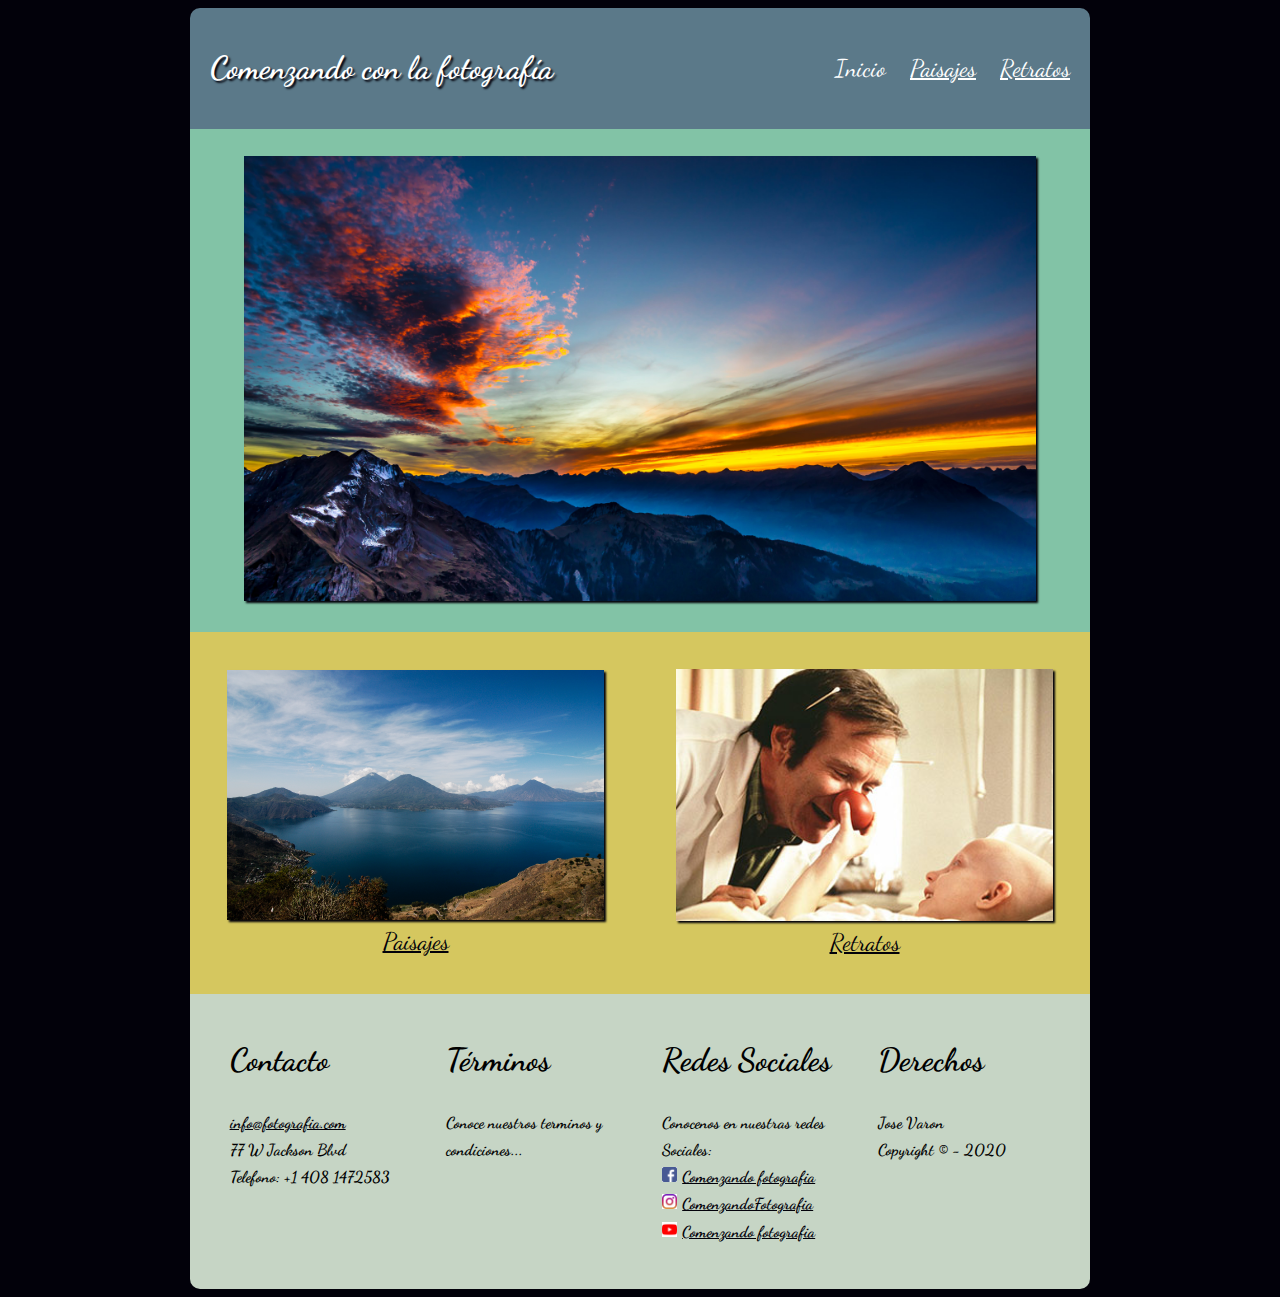
<file: index.html>
<!DOCTYPE html>
<html lang="en">

<head>
    <meta charset="UTF-8">
    <meta name="viewport" content="width=device-width, initial-scale=1.0">
    <meta http-equiv="X-UA-Compatible" content="ie=edge">
    <link rel="stylesheet" href="css/estilo.css">
    <link href="https://fonts.googleapis.com/css?family=Dancing+Script&display=swap" rel="stylesheet">
    <title>Comenzando con la fotografía</title>
</head>

<body>
    <div class="contenido">
        <header>
            <div id="tituloCabecera">
                <h1>Comenzando con la fotografía</h1>
            </div>

            <div id="menuCabecera">
                <a href="#" class="enlace_actual">Inicio</a>
                <a href="paisajes.html">Paisajes</a>
                <a href="retratos.html">Retratos</a>
            </div>
        </header>

        <section class="seccion-central">
            <img src="img/paisaje1.jpg" alt="montañas" class="imagen-central">
        </section>

        <section class="seccion-secundaria">
            <figure id="imagen1">
                <img src="img/lago1.jpg" alt="amanecer">
                <figcaption><a href="paisajes.html">Paisajes</a></figcaption>
            </figure>
            <figure id="imagen2">
                <img src="img/retrato.jpg" alt="retrato">
                <figcaption><a href="retratos.html">Retratos</a></figcaption>
            </figure>
        </section>
        
        <footer class="pie">
            <div class="seccionPie">
                <h1>Contacto</h1>
                <a href="mailto:info@fotografia.com?subject=feedback">info@fotografia.com</a>
                77 W Jackson Blvd <br>
                Telefono: +1 408 1472583
            </div>
            <div class="seccionPie">
                <h1>Términos</h1>
                Conoce nuestros terminos y condiciones...
            </div>
            <div class="seccionPie">
                <h1>Redes Sociales</h1>
                Conocenos en nuestras redes Sociales:
                <a href="https://www.facebook.com/" target="_blank"><img src="img/facebook.png" alt="fb_ico">Comenzando fotografia</a>
                <a href="https://www.instragram.com/" target="_blank"><img src="img/instagram.png" alt="fb_ico">ComenzandoFotografia</a>
                <a href="https://www.youtube.com/" target="_blank"><img src="img/youtube.png" alt="fb_ico">Comenzando fotografia</a>
            </div>
            <div class="seccionPie">
                <h1>Derechos</h1>
                <span>Jose Varon</span>
                <span>Copyright © - 2020</span>
            </div>
        </footer>
    </div>
</body>

</html>
</file>
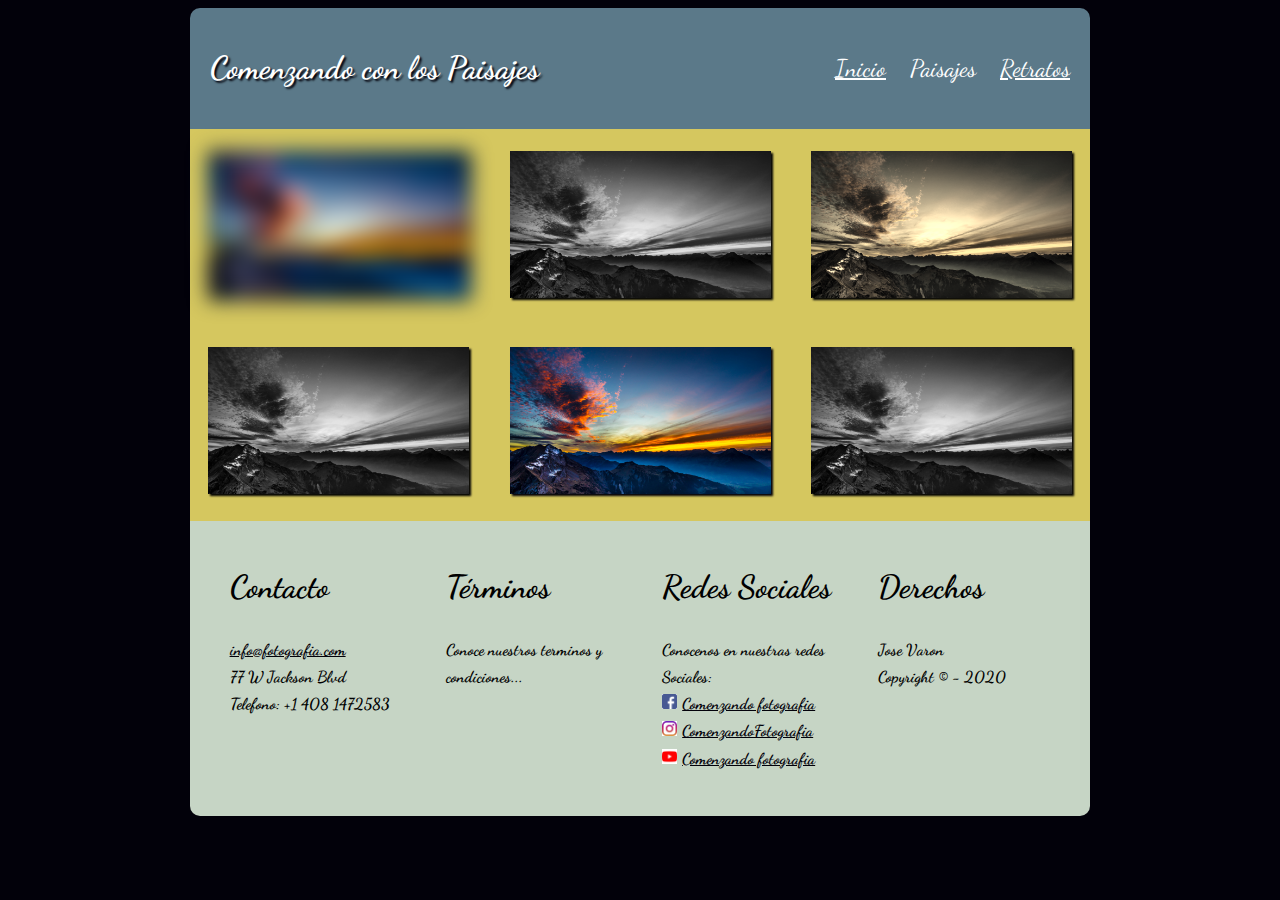
<file: paisajes.html>
<!DOCTYPE html>
<html lang="en">

<head>
    <meta charset="UTF-8">
    <meta name="viewport" content="width=device-width, initial-scale=1.0">
    <meta http-equiv="X-UA-Compatible" content="ie=edge">
    <link rel="stylesheet" href="css/estilo.css">
    <link href="https://fonts.googleapis.com/css?family=Dancing+Script&display=swap" rel="stylesheet">
    <title>Comenzando con la fotografía</title>
</head>

<body>
    <div class="contenido">
        <header>
            <div id="tituloCabecera">
                <h1>Comenzando con los Paisajes</h1>
            </div>

            <div id="menuCabecera">
                <a href="index.html">Inicio</a>
                <a href="#" class="enlace_actual">Paisajes</a>
                <a href="retratos.html">Retratos</a>
            </div>
        </header>

        <section class="galeria">
            <div class="contenedor"><img src="img/paisaje1.jpg" alt="paisaje"></div>
            <div class="contenedor"><img src="img/paisaje1.jpg" alt="paisaje"></div>
            <div class="contenedor"><img src="img/paisaje1.jpg" alt="paisaje"></div>
            <div class="contenedor"><img src="img/paisaje1.jpg" alt="paisaje"></div>
            <div class="contenedor"><img src="img/paisaje1.jpg" alt="paisaje"></div>
            <div class="contenedor"><img src="img/paisaje1.jpg" alt="paisaje"></div>
        </section>

        <footer class="pie">
            <div class="seccionPie">
                <h1>Contacto</h1>
                <a href="mailto:info@fotografia.com?subject=feedback">info@fotografia.com</a>
                77 W Jackson Blvd <br>
                Telefono: +1 408 1472583
            </div>
            <div class="seccionPie">
                <h1>Términos</h1>
                Conoce nuestros terminos y condiciones...
            </div>
            <div class="seccionPie">
                <h1>Redes Sociales</h1>
                Conocenos en nuestras redes Sociales:
                <a href="https://www.facebook.com/" target="_blank"><img src="img/facebook.png" alt="fb_ico">Comenzando
                    fotografia</a>
                <a href="https://www.instragram.com/" target="_blank"><img src="img/instagram.png"
                        alt="fb_ico">ComenzandoFotografia</a>
                <a href="https://www.youtube.com/" target="_blank"><img src="img/youtube.png" alt="fb_ico">Comenzando
                    fotografia</a>
            </div>
            <div class="seccionPie">
                <h1>Derechos</h1>
                <span>Jose Varon</span>
                <span>Copyright © - 2020</span>
            </div>
        </footer>
    </div>
</body>

</html>
</file>
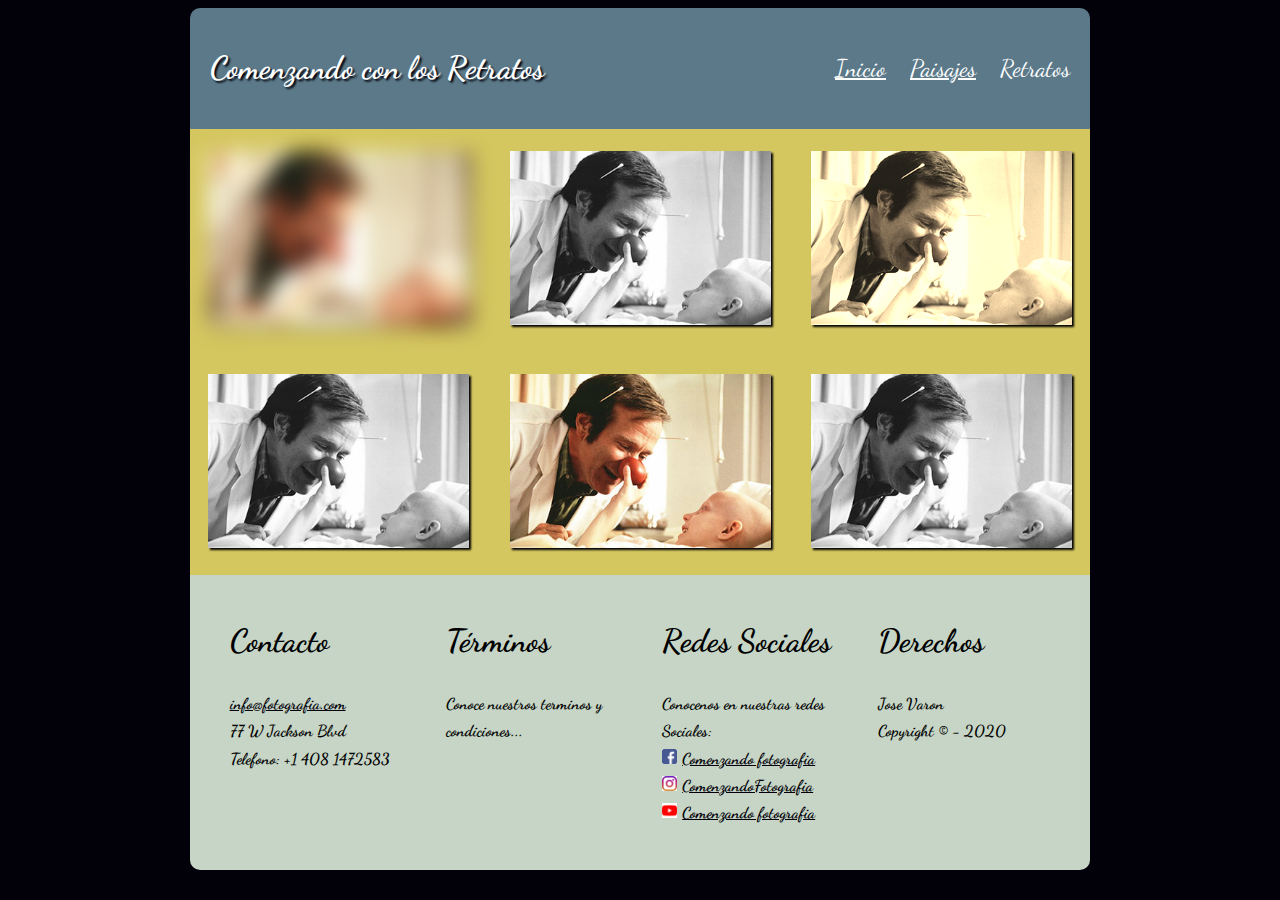
<file: retratos.html>
<!DOCTYPE html>
<html lang="en">

<head>
    <meta charset="UTF-8">
    <meta name="viewport" content="width=device-width, initial-scale=1.0">
    <meta http-equiv="X-UA-Compatible" content="ie=edge">
    <link rel="stylesheet" href="css/estilo.css">
    <link href="https://fonts.googleapis.com/css?family=Dancing+Script&display=swap" rel="stylesheet">
    <title>Comenzando con la fotografía</title>
</head>

<body>
    <div class="contenido">
        <header>
            <div id="tituloCabecera">
                <h1>Comenzando con los Retratos</h1>
            </div>

            <div id="menuCabecera">
                <a href="index.html">Inicio</a>
                <a href="paisajes.html" >Paisajes</a>
                <a href="#" class="enlace_actual">Retratos</a>
            </div>
        </header>

        <section class="galeria">
            <div class="contenedor"><img src="img/retrato.jpg" alt="retrato"></div>
            <div class="contenedor"><img src="img/retrato.jpg" alt="retrato"></div>
            <div class="contenedor"><img src="img/retrato.jpg" alt="retrato"></div>
            <div class="contenedor"><img src="img/retrato.jpg" alt="retrato"></div>
            <div class="contenedor"><img src="img/retrato.jpg" alt="retrato"></div>
            <div class="contenedor"><img src="img/retrato.jpg" alt="retrato"></div>
        </section>

        <footer class="pie">
            <div class="seccionPie">
                <h1>Contacto</h1>
                <a href="mailto:info@fotografia.com?subject=feedback">info@fotografia.com</a>
                77 W Jackson Blvd <br>
                Telefono: +1 408 1472583
            </div>
            <div class="seccionPie">
                <h1>Términos</h1>
                Conoce nuestros terminos y condiciones...
            </div>
            <div class="seccionPie">
                <h1>Redes Sociales</h1>
                Conocenos en nuestras redes Sociales:
                <a href="https://www.facebook.com/" target="_blank"><img src="img/facebook.png" alt="fb_ico">Comenzando
                    fotografia</a>
                <a href="https://www.instragram.com/" target="_blank"><img src="img/instagram.png"
                        alt="fb_ico">ComenzandoFotografia</a>
                <a href="https://www.youtube.com/" target="_blank"><img src="img/youtube.png" alt="fb_ico">Comenzando
                    fotografia</a>
            </div>
            <div class="seccionPie">
                <h1>Derechos</h1>
                <span>Jose Varon</span>
                <span>Copyright © - 2020</span>
            </div>
        </footer>
    </div>
</body>
</html>
</file>
<file: css/estilo.css>
body {
    background-color: #02010a;
}

.contenido {
    max-width: 900px;
    margin: 0 auto;
    font-family: Dancing Script;
    text-align: center;
}

header {
    background-color: #5b7989;
    border-radius: 10px 10px 0 0;
    align-items: center;
    display: -webkit-flex;
    display: flex;
    justify-content: space-between;
    -webkit-justify-content: space-between;
    padding: 20px 0;
    animation: slide-in 1s;
}

#tituloCabecera {
    color: white;
    margin-left: 20px;
    text-shadow: 2px 2px 2px #02010a;
}

.pie {
    padding: 2%;
    border-radius: 0px 0px 10px 10px;
    background: #C6d5c5;
    text-align: initial;
    display: -webkit-flex;
    display: flex;
    justify-content: space-between;
    -webkit-justify-content: space-between;
}

.pie .seccionPie {
    width: 88%;
    padding: 0 2.5% 3% 2.5%;
    display: flex;
    flex-flow: column;
    font-weight: bold;
    line-height: 1.7;
}

.pie a {
    color: #02010a;
}

.seccionPie img {
    box-shadow: none;
    width: 15px;
    background: white;
    margin-right: 5.6px;
}

/* enlaces */

#menuCabecera a {
    font-size: 1.5em;
    margin-right: 20px;
}

.enlace_actual {
    text-decoration: none;
}

a {
    color: white;
}

figcaption a {
    color: #02010a;
}

/*Imagenes*/

img {
    box-shadow: 2px 2px 2px #02010a;
    width: 100%;
}

.seccion-central {
    background: #82c3a6;
}

.imagen-central {
    width: 88%;
    margin: 3% 6%;
}

.seccion-secundaria {
    background: #d5c75f;
    border: #d5c75f 1px solid;
    display: flex;
    justify-content: space-between;
    align-items: center;
    font-size: 1.5em;
}

.seccion-secundaria figure {
    margin: 4%;
    width: 88%;
}

/* Galeria de imagenes, paginas secundarias */
.galeria {
    background: #d5c75f;
    display: -webkit-flex;
	display: flex;
	-webkit-flex-flow: row wrap;
	flex-flow: row wrap;
    justify-content: space-between;
    align-items: center;
}

.galeria .contenedor {
    width: 29%;
    margin: 2.5% 2%;
}

/* Filtros imagenes galeria */
.galeria .contenedor:nth-child(1) img{
    -webkit-filter: blur(10px);
}

.galeria .contenedor:nth-child(even) img{
    -webkit-filter: grayscale(100%);
}

.galeria .contenedor:nth-child(3) img{
    -webkit-filter: sepia(90%);
}

/* Animaciones imagenes index */

#imagen1 img {
    -webkit-transition: border 1.5s, box-shadow 1.5s, -webkit-transform 1s, ;
    transition: all 1s;
}

#imagen1 img:hover {
    -webkit-transform: rotate(10deg);
    transform: rotate(10deg);
    border: #82c3a6 1px solid;
    box-shadow: 2px 2px 2px #82c3a6;
}

#imagen2 img {
    position: relative;
    left: 0;
    bottom: 0;
    transition: all 1s;
}

#imagen2 img:hover {
    border: #82c3a6 1px solid;
    box-shadow: 2px 2px 2px #82c3a6;
    position: relative;
    left: 20px;
    bottom: 5px;
}

@keyframes slide-in {
    0% {
        margin-top: 160%;
    }
    60% {
        margin-top: -5%;
    }
    100% {
        margin-top: 0%;
    }
}

/* visualizacion en moviles */

@media (max-width: 900px) {
    .contenido {
        width: 100%;
    }
    header {
        flex-flow: column;
    }
    .seccion-secundaria {
        flex-flow: column;
    }
    .pie {
        flex-flow: column;
    }
    .galeria {
        flex-flow: column;
    }
    .galeria .contenedor {
        width: 88%;
    }
}
</file>
